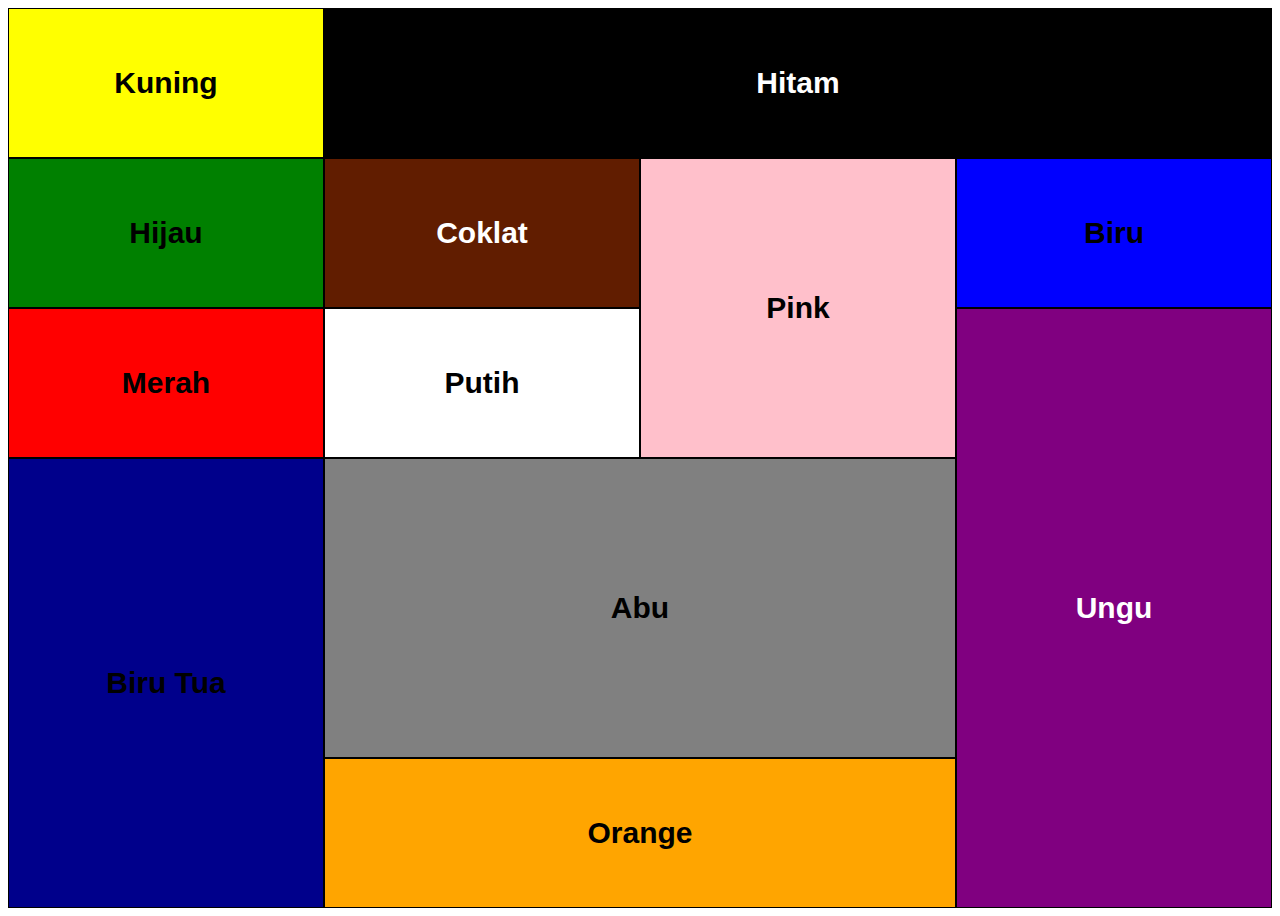
<file: mission 1/index.html>
<!DOCTYPE html>
<html lang="en">
    <link rel="stylesheet" href="style.css">
<head>
    <meta charset="UTF-8">
    <meta http-equiv="X-UA-Compatible" content="IE=edge">
    <meta name="viewport" content="width=device-width, initial-scale=1.0">
     <title>Mission 1</title>
     
</head>
<body>
    <div class="grid-container">
        <div class="kuning hitam"> Kuning </div>
        <div class="hijau hitam"> Hijau </div>
        <div class="merah hitam"> Merah </div>
        <div class="biru-tua hitam"> Biru Tua</div>
        <div class="Putih hitam"> Putih </div>
        <div class="abu hitam"> Abu </div>
        <div class="orange hitam"> Orange </div>
        <div class="pink hitam"> Pink </div>
        <div class="biru hitam"> Biru </div>
        <div class="Hitam putih"> Hitam </div>
        <div class="coklat putih"> Coklat </div>
        <div class="ungu putih"> Ungu </div>
    </div>
</body>
</html>
</file>
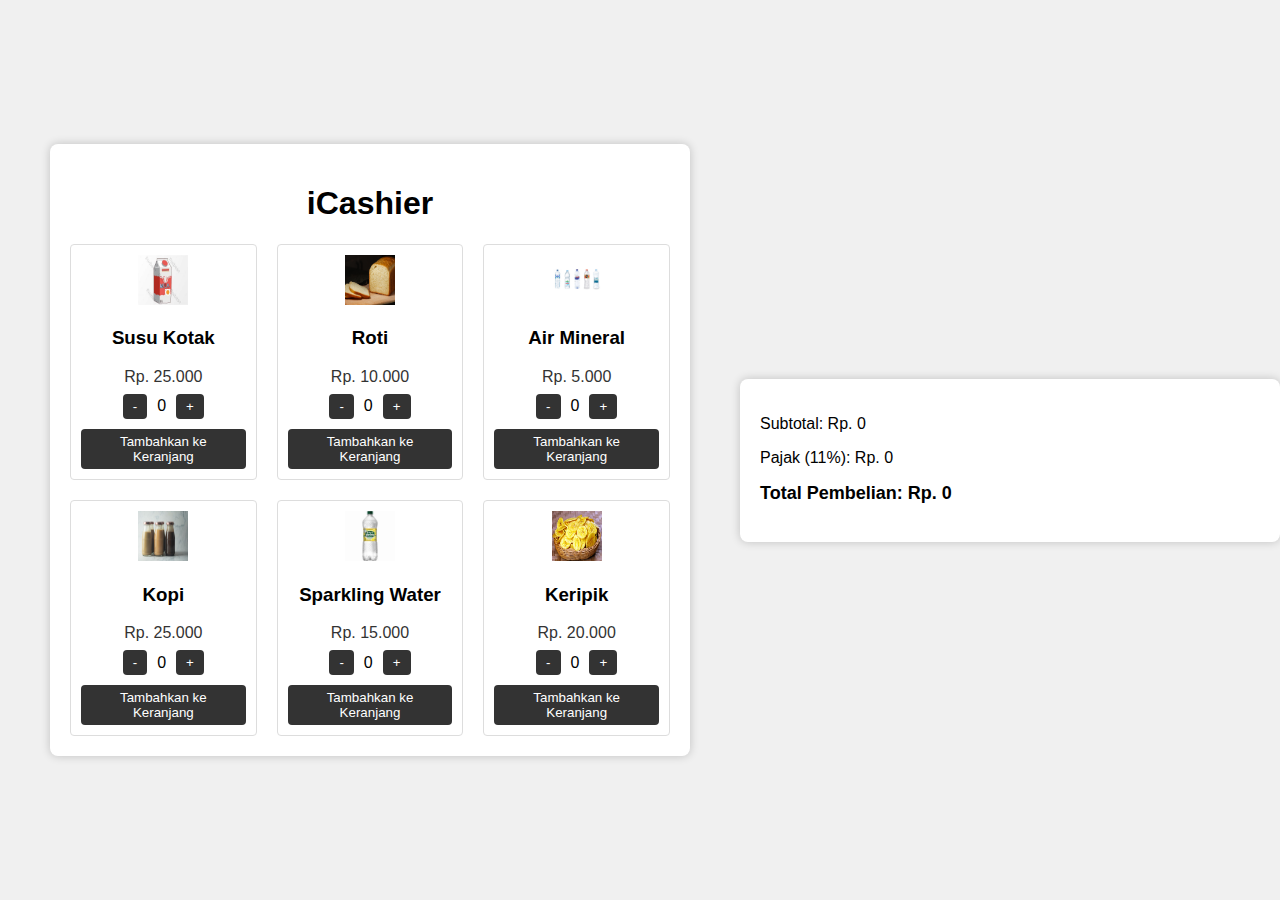
<file: mission 2/index.html>
<!DOCTYPE html>
<html lang="en">
<head>
  <meta charset="UTF-8">
  <meta name="viewport" content="width=device-width, initial-scale=1.0">
  <link rel="stylesheet" href="Mission 2.css">
  <title>iCashier</title>
</head>
<body>
  <div class="cashier">
    <h1>iCashier</h1>
    <div class="items">
        <div id="item1" class="item" data-img="susuKotak.jpeg">
            <img src="susuKotak.jpeg" alt="Item 1">
            <h3>Susu Kotak</h3>
            <p class="price">Rp. 25.000</p>
            <div class="quantity">
                <button class="decrease">-</button>
                <span class="count">0</span>
                <button class="increase">+</button>
            </div>
            <button class="add-to-cart">Tambahkan ke Keranjang</button>
        </div>
        

        <div id="item2" class="item" data-img="Roti.jpeg">
            <img src="Roti.jpeg" alt="Item 2">
            <h3>Roti</h3>
            <p class="price">Rp. 10.000</p>
            <div class="quantity">
                <button class="decrease">-</button>
                <span class="count">0</span>
                <button class="increase">+</button>
            </div>
            <button class="add-to-cart">Tambahkan ke Keranjang</button>
        </div>
        

      <!-- Tambahkan item lain di sini -->
        <div id="item3" class="item" data-img="AirMineral.jpeg">
            <img src="AirMineral.jpeg" alt="Item 3">
            <h3>Air Mineral</h3>
            <p class="price">Rp. 5.000</p>
            <div class="quantity">
                <button class="decrease">-</button>
                <span class="count">0</span>
                <button class="increase">+</button>
            </div>
            <button class="add-to-cart">Tambahkan ke Keranjang</button>
        </div>

      <!-- Tambahkan item lain di sini -->
        <div id="item4" class="item" data-img="kopi,jpg">
            <img src="kopi.jpg" alt="Item 4">
            <h3>Kopi</h3>
            <p class="price">Rp. 25.000</p>
            <div class="quantity">
                <button class="decrease">-</button>
                <span class="count">0</span>
                <button class="increase">+</button>
            </div>
            <button class="add-to-cart">Tambahkan ke Keranjang</button>
        </div>
        
        <div id="item5" class="item" data-img="SparklingWater.jpeg">
            <img src="SparklingWater.jpeg" alt="Item 5">
            <h3>Sparkling Water</h3>
            <p class="price">Rp. 15.000</p>
            <div class="quantity">
                <button class="decrease">-</button>
                <span class="count">0</span>
                <button class="increase">+</button>
            </div>
            <button class="add-to-cart">Tambahkan ke Keranjang</button>
        </div>

       <!-- Tambahkan item lain di sini -->
       <div id="item6" class="item" data-img="keripik.webp">
        <img src="keripik.webp" alt="Item 6">
        <h3>Keripik</h3>
        <p class="price">Rp. 20.000</p>
        <div class="quantity">
            <button class="decrease">-</button>
            <span class="count">0</span>
            <button class="increase">+</button>
        </div>
        <button class="add-to-cart">Tambahkan ke Keranjang</button>
    </div>

      <!-- ... -->
    </div>
  </div>

  <div class="summary">
    <div class="cart-items"></div>
    <p class="subtotal">Subtotal: <span id="cartSubtotal">Rp. 0</span></p>
    <p class="tax">Pajak (11%): <span id="cartTax">Rp. 0</span></p>
    <p class="total">Total Pembelian: <span id="cartTotal">Rp. 0</span></p>
  </div>
</div>
  <script src="main.js"></script>
</body>
</html>
</file>
<file: mission 1/style.css>
.grid-container{
            height: 100vh;
            width: 100%;
            display: grid;
            overflow: hidden;
            grid-template-columns: repeat(4,1fr);
            grid-template-rows: repeat(6,1fr);
            grid-column-gap: 0ch;
            grid-row-gap: 0ch;
        }
        .grid-container div{
            display: grid;
            align-items: center;
            justify-items: center;
            border: 1px solid black;
        }
        .kuning{
            grid-area: 1/1/2/2;
            background-color: yellow;
        }
        .hijau{
            grid-area: 2/2/3/1;
            background-color: green;
        }
        .merah{
            grid-area: 3/2/4/1;
            background-color: red;
        }
        .biru-tua{
            grid-area: 4/2/7/1;
            background-color: darkblue;
        }
        .Hitam{
            grid-area: 1/2/2/5;
            background-color: black;
        }
        .coklat{
            grid-area: 2/2/2/2;
            background-color: rgb(97, 29, 0);
        }
        .Putih{
            grid-area: 3/2/4/3;
            background-color: white;
        }
        .pink{
            grid-area: 2/4/4/3;
            background-color: pink;
        }
        .abu{
            grid-area: 4/2/6/4;
            background-color: grey;
        }
        .orange{
            grid-area: 6/2/7/4;
            background-color: orange;
        }
        .biru{
            grid-area: 2/4/3/4;
            background-color: blue;
        }
        .ungu{
            grid-area: 3/4/7/6;
            background-color: purple;
        }
        .hitam{
            font-size: 30px;
            color: black;
            font-weight: bold;
            font-family: 'Gill Sans', 'Gill Sans MT', Calibri, 'Trebuchet MS', sans-serif;
        }
        .putih{
            font-size: 30px;
            color: white;
            font-weight: bold;
            font-family: 'Gill Sans', 'Gill Sans MT', Calibri, 'Trebuchet MS', sans-serif;
        }
</file>
<file: mission 2/Mission 2.css>
/* Styling untuk seluruh halaman */
body {
    font-family: Arial, sans-serif;
    background-color: #f0f0f0;
    margin: 0;
    display: flex;
    justify-content: center;
    align-items: center;
    min-height: 100vh;
  }
  
  /* Styling untuk kasir */
  .cashier {
    background-color: #fff;
    border-radius: 8px;
    box-shadow: 0px 0px 10px rgba(0, 0, 0, 0.2);
    padding: 20px;
    text-align: center;
    width: auto;
    max-width: 600px;
    margin: 0 auto;
  }
  
  /* Styling untuk daftar item */
  .items {
    display: grid;
    grid-template-columns: repeat(3, 1fr);
    gap: 20px;
  }
  
  .item {
    border: 1px solid #ddd;
    padding: 10px;
    border-radius: 4px;
    text-align: center;
  }
  
  .item img {
    width: 50px;
    height: 50px;
  }
  
  .price {
    color: #333;
    margin: 8px 0;
  }
  
  .quantity {
    display: flex;
    justify-content: center;
    align-items: center;
  }
  
  .decrease, .increase {
    background-color: #333;
    color: #fff;
    border: none;
    padding: 5px 10px;
    border-radius: 4px;
    cursor: pointer;
  }
  
  .count {
    padding: 0 10px;
  }
  
  .total {
    margin-top: 20px;
    font-size: 18px;
  }
  
  /* Styling untuk keranjang */
  .cart {
    background-color: #fff;
    border-radius: 8px;
    box-shadow: 0px 0px 10px rgba(0, 0, 0, 0.2);
    padding: 20px;
    margin-top: 20px;
    text-align: center;
    width: 300px;
  }
  
  .cart h2 {
    margin-bottom: 10px;
  }
  
  .cart-items {
    list-style-type: none;
    padding: 0;
  }
  
  .cart-items li {
    margin: 8px 0;
  }
  
  #cartTotal {
    font-weight: bold;
  }
  
  .add-to-cart {
    background-color: #333;
    color: #fff;
    border: none;
    padding: 5px 10px;
    border-radius: 4px;
    cursor: pointer;
    margin-top: 10px;
  }
  
  .add-to-cart:hover {
    background-color: #555;
  }
  
  /* Styling untuk ringkasan pembelian */
  .summary {
    background-color: #fff;
    border-radius: 8px;
    box-shadow: 0px 0px 10px rgba(0, 0, 0, 0.2);
    padding: 20px;
    margin-top: 20px;
    text-align: left;
    width: 500px;
  }
  
  .cart-item {
    display: flex;
    justify-content: space-between;
    align-items: center;
    margin-bottom: 10px;
    border-bottom: 1px solid #ccc;
    padding-bottom: 10px;
  }
  
  .cart-item .item-details {
    flex: 1;
    display: flex;
    flex-direction: column;
    align-items: flex-start;
    gap: 5px;
  }
  
  .cart-item h4 {
    font-size: 18px;
    margin: 0;
  }
  
  .cart-item p {
    font-size: 14px;
    margin: 0;
  }
  
  .cart-item button {
    background-color: #ff6347;
    color: white;
    border: none;
    padding: 5px 10px;
    border-radius: 4px;
    cursor: pointer;
  }
  
  .total {
    font-weight: bold;
    margin-top: 10px;
  }
</file>
